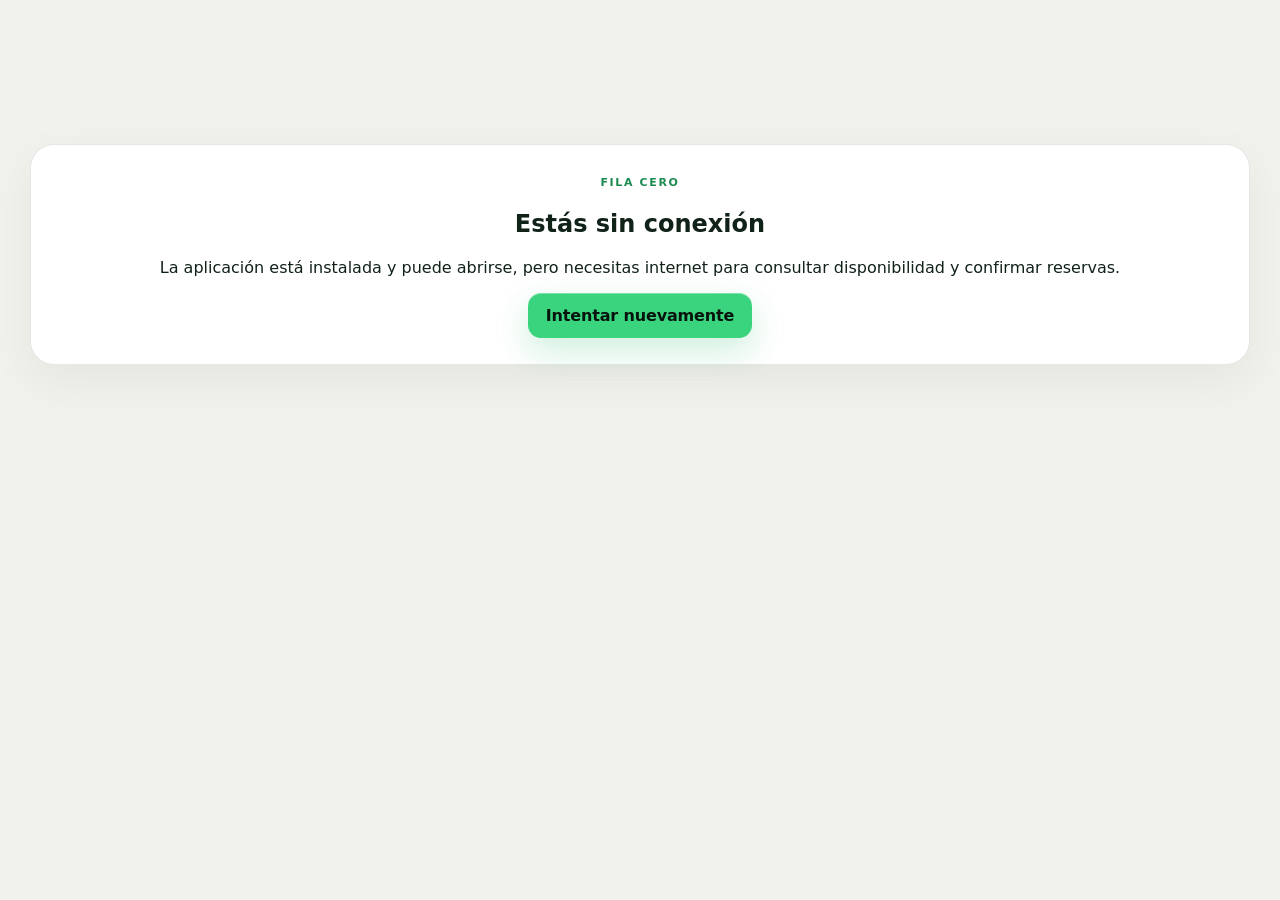
<file: offline.html>
<!doctype html><html lang="es"><head><meta charset="utf-8"><meta name="viewport" content="width=device-width,initial-scale=1"><meta name="theme-color" content="#071710"><title>Sin conexión — Fila Cero</title><link rel="stylesheet" href="styles.css"><link rel="manifest" href="manifest.webmanifest"></head><body class="pro-body"><main class="pro-main premium-pro-main"><section class="panel dashboard-section" style="margin-top:8vh;text-align:center"><span class="eyebrow">FILA CERO</span><h1>Estás sin conexión</h1><p>La aplicación está instalada y puede abrirse, pero necesitas internet para consultar disponibilidad y confirmar reservas.</p><button class="btn btn-accent" onclick="location.reload()">Intentar nuevamente</button></section></main></body></html>
</file>
<file: styles.css>
:root{
  --ink:#071710;--ink-2:#0d2419;--cream:#f4f1e9;--paper:#fbfaf6;--white:#fff;--text:#112219;--muted:#69746d;--line:#dde3de;--green:#39d47d;--green-2:#1eb866;--mint:#dff8e9;--gold:#c9a55a;--danger:#c84040;--shadow:0 24px 80px rgba(6,24,15,.10);--shadow-sm:0 12px 34px rgba(6,24,15,.07);--r:24px
}
*{box-sizing:border-box}html{scroll-behavior:smooth}body{margin:0;background:var(--paper);color:var(--text);font-family:Inter,ui-sans-serif,system-ui,-apple-system,BlinkMacSystemFont,"Segoe UI",sans-serif}a{color:inherit;text-decoration:none}button,input,select{font:inherit}button{cursor:pointer}em{font-style:normal;color:var(--green-2)}
.topbar{height:82px;padding:0 max(4vw,24px);display:flex;align-items:center;justify-content:space-between;position:sticky;top:0;z-index:40;background:rgba(251,250,246,.93);border-bottom:1px solid rgba(7,23,16,.08);backdrop-filter:blur(18px)}.topbar-dark{background:rgba(7,23,16,.95);border-color:rgba(255,255,255,.08);color:#fff}.topbar nav{display:flex;align-items:center;gap:24px}.topbar nav>a:not(.btn){font-size:14px;color:#55635b;font-weight:700}.topbar-dark nav>a:not(.btn){color:#bdc8c1}.brand{display:flex;align-items:center;gap:11px}.brand-mark{width:38px;height:38px;border-radius:13px;background:var(--ink);color:var(--green);display:grid;place-items:center;font-weight:950;font-size:21px;box-shadow:inset 0 0 0 1px rgba(255,255,255,.08)}.brand-light .brand-mark{background:var(--green);color:var(--ink)}.brand-copy{display:flex;flex-direction:column;line-height:1.05}.brand-copy strong{font-size:14px;letter-spacing:.13em}.brand-copy small{font-size:10px;color:#7b877f;margin-top:5px;letter-spacing:.03em}.brand-light .brand-copy small{color:#92a39a}
.btn{border:0;border-radius:13px;padding:13px 18px;font-weight:850;display:inline-flex;align-items:center;justify-content:center;gap:10px;transition:.2s ease}.btn:hover{transform:translateY(-1px)}.btn-small{padding:11px 15px}.btn-large{padding:16px 20px;font-size:15px}.btn-full{width:100%}.btn-dark{background:var(--ink);color:#fff}.btn-dark:hover{background:#102b1e}.btn-accent{background:var(--green);color:#06140d;box-shadow:0 12px 30px rgba(57,212,125,.25)}.btn-accent:hover{background:#49de8b}.btn-ghost{border:1px solid var(--line);background:#fff;color:var(--text)}
.hero{max-width:1380px;margin:auto;padding:92px 30px 84px}.premium-hero{display:grid;grid-template-columns:1.45fr .75fr;gap:62px;align-items:center}.hero-kicker{display:flex;align-items:center;gap:9px;font-size:11px;letter-spacing:.14em;font-weight:900;color:#3e5147}.live-dot,.live-strip b{width:8px;height:8px;border-radius:50%;background:var(--green-2);box-shadow:0 0 0 7px rgba(30,184,102,.12)}.hero h1,.premium-pro-hero h1{font-size:clamp(56px,7vw,96px);letter-spacing:-.065em;line-height:.93;margin:22px 0 26px;font-weight:820}.hero-copy>p,.premium-pro-hero>div>p{max-width:760px;color:var(--muted);font-size:19px;line-height:1.65}.premium-search{margin-top:34px;background:#fff;border:1px solid var(--line);box-shadow:var(--shadow);border-radius:20px;padding:10px;display:grid;grid-template-columns:1.15fr .85fr .95fr auto;gap:8px}.premium-search label{padding:7px 10px;border-right:1px solid #edf0ed}.premium-search label span,label{font-size:12px;font-weight:800;color:#536159}.premium-search select{border:0;background:transparent;width:100%;color:var(--text);font-weight:700;outline:none;padding-top:5px}.trust-row{display:flex;align-items:center;gap:22px;margin-top:27px;color:#7a857e}.trust-row>div{display:flex;flex-direction:column}.trust-row strong{color:var(--text);font-size:16px}.trust-row span{font-size:11px;margin-top:3px}.trust-row i{height:28px;width:1px;background:var(--line)}
.hero-showcase{min-height:430px;background:linear-gradient(150deg,#071710,#102c1e);border-radius:34px;color:#fff;padding:30px;position:relative;overflow:hidden;box-shadow:0 32px 90px rgba(6,24,15,.24)}.showcase-orbit{position:absolute;border:1px solid rgba(57,212,125,.13);border-radius:50%}.orbit-one{width:330px;height:330px;right:-145px;top:-110px}.orbit-two{width:210px;height:210px;right:-80px;top:-40px}.showcase-head{display:flex;justify-content:space-between;align-items:flex-start;position:relative;z-index:2}.showcase-head>div:first-child{display:flex;flex-direction:column;gap:10px}.mini-label{font-size:10px;letter-spacing:.16em;color:#9db0a5;font-weight:900}.live-pill{font-size:10px;letter-spacing:.1em;color:#b7f0cc;font-weight:900}.live-pill span{display:inline-block;width:7px;height:7px;background:var(--green);border-radius:50%;margin-right:5px}.showcase-symbol{width:54px;height:54px;border-radius:18px;border:1px solid rgba(255,255,255,.14);display:grid;place-items:center;color:var(--green);font-weight:900}.latest-slot{position:relative;z-index:2;margin-top:76px}.latest-slot .category-line{font-size:12px;color:#95a79e;text-transform:uppercase;letter-spacing:.1em}.latest-slot h3{font-size:34px;letter-spacing:-.04em;margin:9px 0 7px}.latest-slot .provider{color:#b9c6bf;margin:0}.latest-slot .slot-time-big{font-size:25px;font-weight:850;margin-top:30px}.latest-slot .showcase-bottom{display:flex;justify-content:space-between;align-items:end;border-top:1px solid rgba(255,255,255,.12);padding-top:20px;margin-top:20px}.latest-slot .price{font-size:29px;font-weight:900}.latest-slot .map-link{font-size:12px;color:#c7f6d8;border-bottom:1px solid rgba(199,246,216,.35);padding-bottom:2px}
.live-strip{background:#e7f7ed;border-top:1px solid #cfead8;border-bottom:1px solid #cfead8}.live-strip-inner{max-width:1380px;margin:auto;padding:15px 30px;display:flex;align-items:center;gap:20px}.live-strip-inner span{font-size:12px;font-weight:900;display:flex;align-items:center;gap:10px;white-space:nowrap}.live-strip-inner p{font-size:12px;color:#587063;margin:0}.live-strip-inner a{margin-left:auto;font-size:12px;font-weight:900;white-space:nowrap}
.section{max-width:1380px;margin:auto;padding:74px 30px}.premium-heading{display:flex;justify-content:space-between;align-items:end;gap:20px;margin-bottom:28px}.eyebrow{font-size:11px;letter-spacing:.15em;font-weight:900;color:#1c8b51}.eyebrow.light{color:#8ef0b6}.premium-heading h2,.panel h2{font-size:40px;letter-spacing:-.045em;margin:10px 0 6px}.premium-heading p,.panel-heading p{color:var(--muted);margin:0;line-height:1.55}.sort-box{display:flex;align-items:center;gap:10px}.sort-box label{font-size:11px;color:#7b867f}.sort-box select{padding:11px 13px;border:1px solid var(--line);background:#fff;border-radius:11px;font-weight:700}.chips{display:flex;gap:9px;overflow:auto;padding-bottom:7px;margin-bottom:24px}.chip{border:1px solid var(--line);background:#fff;border-radius:999px;padding:9px 14px;font-size:12px;font-weight:850;color:#66736b}.chip.active{background:var(--ink);color:#fff;border-color:var(--ink)}
.slots-grid{display:grid;grid-template-columns:repeat(3,1fr);gap:18px}.slot-card{background:#fff;border:1px solid var(--line);border-radius:24px;padding:21px;box-shadow:var(--shadow-sm);display:flex;flex-direction:column;gap:14px;transition:.2s}.slot-card:hover{transform:translateY(-3px);box-shadow:0 20px 50px rgba(6,24,15,.10)}.slot-top{display:flex;justify-content:space-between;align-items:flex-start}.service-icon{width:45px;height:45px;border-radius:14px;background:#eff5f1;display:grid;place-items:center;font-size:22px}.badge-live{background:var(--mint);color:#127442;border-radius:999px;padding:6px 9px;font-size:9px;font-weight:950;letter-spacing:.08em}.slot-card h3{font-size:20px;margin:0;letter-spacing:-.02em}.provider{color:#718078;margin:0}.meta-list{display:grid;gap:8px;color:#536159;font-size:13px}.meta-row{display:flex;gap:8px;align-items:flex-start}.location-actions{display:flex;gap:8px}.map-btn{border:1px solid var(--line);background:#f8faf8;border-radius:10px;padding:8px 10px;font-size:11px;font-weight:850;color:#34463b}.map-btn:hover{background:#eef6f1}.slot-bottom{display:flex;justify-content:space-between;align-items:end;border-top:1px solid #edf0ed;padding-top:15px;margin-top:auto}.price-old{text-decoration:line-through;color:#98a29c;font-size:11px}.price-new{font-size:24px;font-weight:900}.savings{font-size:10px;color:#13824a;font-weight:900}.empty{padding:60px;text-align:center;background:#fff;border:1px dashed #cfd7d2;border-radius:20px}.empty-icon{font-size:34px}.hidden{display:none!important}
.experience-section{background:var(--ink);color:#fff;padding:82px max(4vw,30px);display:grid;grid-template-columns:.8fr 1.2fr;gap:50px;align-items:end}.experience-copy{max-width:530px}.experience-copy h2{font-size:46px;letter-spacing:-.05em;line-height:1.02;margin:13px 0 18px}.experience-copy p{color:#aebdb4;line-height:1.7}.premium-steps{display:grid;grid-template-columns:repeat(3,1fr);gap:12px}.premium-steps article{padding:24px;border:1px solid rgba(255,255,255,.1);border-radius:20px;background:rgba(255,255,255,.04)}.premium-steps article>span{font-size:11px;color:var(--green);font-weight:900}.premium-steps h3{font-size:20px;margin:28px 0 8px}.premium-steps p{font-size:13px;color:#9fb1a6;line-height:1.55}.reservations{padding-bottom:100px}.reservation-list{display:grid;gap:12px}.reservation-item{background:#fff;border:1px solid var(--line);border-radius:17px;padding:17px;display:grid;grid-template-columns:1fr auto;gap:18px;align-items:center}.reservation-item h3{margin:0 0 6px}.reservation-item p{margin:0;color:var(--muted);font-size:13px}.reservation-status{background:var(--mint);color:#127442;padding:7px 10px;border-radius:999px;font-size:9px;font-weight:950;letter-spacing:.08em}
.modal{position:fixed;inset:0;background:rgba(3,14,8,.72);z-index:80;display:grid;place-items:center;padding:18px;backdrop-filter:blur(8px)}.modal-card{width:min(970px,100%);max-height:92vh;overflow:auto;background:#fff;border-radius:28px;padding:28px;position:relative;box-shadow:0 40px 120px rgba(0,0,0,.28)}.modal-close{position:absolute;right:18px;top:14px;border:0;background:transparent;font-size:32px;color:#445249}.premium-modal>h2,.map-modal-card>h2{font-size:34px;letter-spacing:-.04em;margin:8px 0 20px}.booking-layout{display:grid;grid-template-columns:1fr .9fr;gap:22px}.booking-summary{background:#f3f7f4;border:1px solid #e0e9e3;border-radius:17px;padding:16px;margin-bottom:17px}.booking-summary strong{font-size:18px;display:block;margin-bottom:5px}.booking-summary .summary-address{margin-top:8px;color:#617068;font-size:12px}.booking-form{display:grid;gap:12px}label{display:flex;flex-direction:column;gap:7px}.booking-form input,.publish-form input,.publish-form select{width:100%;border:1px solid #d7dfda;background:#fff;border-radius:12px;padding:12px 13px;color:var(--text);outline:none}.booking-form input:focus,.publish-form input:focus,.publish-form select:focus{border-color:#62c88d;box-shadow:0 0 0 3px rgba(57,212,125,.12)}.check{flex-direction:row;align-items:flex-start;font-weight:600;line-height:1.4}.check input{width:auto;margin-top:3px}.map-shell{height:100%;min-height:340px;border-radius:18px;overflow:hidden;background:#eef2ef;border:1px solid #dae3dd;position:relative}.map-shell iframe{width:100%;height:100%;border:0;display:block}.map-shell-large{height:500px}.map-fallback{height:100%;min-height:inherit;display:flex;flex-direction:column;align-items:center;justify-content:center;text-align:center;padding:30px;background:linear-gradient(145deg,#edf3ef,#f8faf8)}.map-fallback .map-pin{width:58px;height:58px;border-radius:20px;background:var(--ink);color:var(--green);display:grid;place-items:center;font-size:27px;margin-bottom:16px}.map-fallback h3{margin:0 0 8px;font-size:20px}.map-fallback p{max-width:330px;color:#69776f;font-size:13px;line-height:1.55}.map-modal-meta{margin:-8px 0 16px;color:#67756d}.toast{position:fixed;right:22px;bottom:22px;background:var(--ink);color:#fff;border-radius:14px;padding:14px 18px;box-shadow:var(--shadow);z-index:100;font-weight:800;font-size:13px}footer{background:#fff;border-top:1px solid var(--line);padding:38px max(4vw,24px);display:flex;align-items:center;gap:28px;color:#6d7972}footer p{margin-left:auto;font-size:12px}footer>small{font-size:11px}
.pro-body{background:#f2f2ed}.pro-badge{padding:7px 10px;border:1px solid rgba(255,255,255,.15);border-radius:999px;color:var(--green);font-size:9px;font-weight:950;letter-spacing:.16em}.premium-pro-main{max-width:1380px;margin:auto;padding:72px 30px 100px}.premium-pro-hero{background:var(--ink);color:#fff;border-radius:34px;padding:46px;display:grid;grid-template-columns:1.4fr .6fr;gap:40px;align-items:end;position:relative;overflow:hidden}.premium-pro-hero:after{content:"";position:absolute;width:430px;height:430px;border:1px solid rgba(57,212,125,.1);border-radius:50%;right:-210px;top:-210px}.premium-pro-hero h1{font-size:clamp(48px,6vw,78px);margin-bottom:18px}.premium-pro-hero>div>p{color:#a9bbb0;font-size:16px}.stats-cluster{display:grid;grid-template-columns:1fr 1fr;gap:12px;position:relative;z-index:2}.stat-card{background:#fff;border:1px solid rgba(255,255,255,.12);border-radius:20px;padding:21px;color:var(--text)}.dark-stat{background:rgba(255,255,255,.07);color:#fff}.stat-card span{font-size:9px;letter-spacing:.13em;font-weight:950;color:#829189}.dark-stat span{color:#a2b3a9}.stat-card strong{font-size:42px;display:block;margin:8px 0 3px}.stat-card small{color:#7d8a82}.dark-stat small{color:#a2b3a9}.premium-pro-layout{display:grid;grid-template-columns:1.25fr .75fr;gap:22px;margin-top:22px}.panel{background:#fff;border:1px solid var(--line);border-radius:24px;padding:26px;box-shadow:var(--shadow-sm)}.panel-heading{margin-bottom:22px}.split-heading{display:flex;justify-content:space-between;gap:20px}.secure-chip{height:max-content;border:1px solid #cae9d5;background:#edf9f1;color:#137845;border-radius:999px;padding:8px 10px;font-size:9px;font-weight:950;letter-spacing:.12em}.publish-form{display:grid;gap:16px}.form-row{display:grid;grid-template-columns:1fr 1fr;gap:13px}.triple-row{grid-template-columns:repeat(3,1fr)}.date-control{display:block;width:100%;border:1px solid #d7dfda;background:#fff;border-radius:12px;padding:12px 13px}.date-control input{border:0!important;padding:0!important;box-shadow:none!important;background:transparent}.field-help{margin:-8px 0 0;color:#819087;font-size:11px}.privacy-note{background:#f3f8f5;border:1px solid #dfe9e3;border-radius:13px;padding:13px;color:#52665a;font-size:12px;line-height:1.55}.pro-sidebar{display:grid;gap:22px;align-content:start}.live-market-preview{margin-bottom:17px}.preview-empty{padding:30px 10px;text-align:center;color:#7f8c84;font-size:13px}.preview-card{border:1px solid var(--line);border-radius:18px;padding:16px;background:#fbfcfb}.preview-card .preview-top{display:flex;justify-content:space-between;gap:12px}.preview-card h3{font-size:18px;margin:12px 0 4px}.preview-card p{margin:0;color:#6c7a72;font-size:12px}.preview-card .preview-time{font-weight:850;margin-top:15px;color:var(--text)}.preview-card .preview-bottom{display:flex;justify-content:space-between;align-items:end;margin-top:14px;border-top:1px solid #e9eeeb;padding-top:13px}.preview-card .preview-price{font-weight:900;font-size:22px}.compact-panel h2,.live-preview-panel h2{font-size:26px}.pro-slots{display:grid;gap:10px}.pro-slot{border:1px solid var(--line);border-radius:14px;padding:14px}.pro-slot strong{display:block;margin-bottom:5px}.pro-slot small{color:#748078;line-height:1.45}.pro-slot-actions{display:flex;justify-content:space-between;align-items:center;margin-top:10px}.delete-btn{border:0;background:#fff0f0;color:#ae3030;border-radius:9px;padding:7px 9px;font-size:10px;font-weight:900}
@media(max-width:1020px){.premium-hero{grid-template-columns:1fr}.hero-showcase{max-width:600px}.premium-search{grid-template-columns:1fr 1fr}.premium-search .btn{grid-column:1/-1}.slots-grid{grid-template-columns:1fr 1fr}.experience-section{grid-template-columns:1fr}.premium-pro-layout{grid-template-columns:1fr}.premium-pro-hero{grid-template-columns:1fr}.stats-cluster{max-width:520px}}
@media(max-width:720px){.topbar{height:70px}.topbar nav>a:not(.btn){display:none}.topbar .btn{font-size:11px;padding:10px 12px}.hero{padding:50px 18px 55px}.hero h1{font-size:52px}.hero-copy>p{font-size:16px}.premium-search{grid-template-columns:1fr}.premium-search label{border-right:0;border-bottom:1px solid #edf0ed}.premium-search .btn{grid-column:auto}.trust-row{gap:13px;flex-wrap:wrap}.hero-showcase{min-height:390px}.latest-slot{margin-top:55px}.live-strip-inner{padding:14px 18px;align-items:flex-start;flex-direction:column;gap:8px}.live-strip-inner a{margin-left:0}.section{padding:54px 18px}.premium-heading{align-items:flex-start;flex-direction:column}.premium-heading h2{font-size:34px}.slots-grid{grid-template-columns:1fr}.experience-section{padding:58px 18px}.experience-copy h2{font-size:38px}.premium-steps{grid-template-columns:1fr}.booking-layout{grid-template-columns:1fr}.map-shell{min-height:300px}.map-shell-large{height:390px}.modal-card{padding:23px 17px}.premium-pro-main{padding:28px 14px 70px}.premium-pro-hero{padding:28px;border-radius:25px}.premium-pro-hero h1{font-size:47px}.stats-cluster{grid-template-columns:1fr 1fr}.form-row,.triple-row{grid-template-columns:1fr}.split-heading{display:block}.secure-chip{display:inline-block;margin-top:12px}footer{align-items:flex-start;flex-direction:column}footer p{margin-left:0}.reservation-item{grid-template-columns:1fr}}
/* v0.5 — cuentas, dashboard y perfiles públicos */
.provider-link{color:inherit;text-decoration:none;font-weight:750}.provider-link:hover{text-decoration:underline}.nav-ghost-btn{border:0;background:transparent;color:#d7e4dc;font:inherit;font-size:12px;cursor:pointer}.dashboard-nav{display:flex;gap:8px;flex-wrap:wrap;margin:18px 0 22px}.dashboard-nav a{background:#fff;border:1px solid var(--line);padding:10px 14px;border-radius:999px;font-size:12px;font-weight:850;color:#425149}.dashboard-summary{display:grid;grid-template-columns:1.15fr .85fr;gap:22px;margin-bottom:22px}.dashboard-section{margin-top:22px}.three-stats{grid-template-columns:repeat(3,1fr)}.three-stats .stat-card strong{font-size:34px}.publish-form textarea{width:100%;border:1px solid #d7dfda;background:#fff;border-radius:12px;padding:12px 13px;color:var(--text);font:inherit;resize:vertical;outline:none}.publish-form textarea:focus{border-color:#62c88d;box-shadow:0 0 0 3px rgba(57,212,125,.12)}.portfolio-editor{border-top:1px solid #e8ede9;padding-top:16px}.portfolio-editor>div:first-child{margin-bottom:12px}.portfolio-editor p{margin:5px 0 0;color:#7a8880;font-size:12px}.business-reservations{display:grid;gap:10px}.booking-row{display:grid;grid-template-columns:1.25fr 1fr auto;align-items:center;gap:20px;border:1px solid var(--line);border-radius:16px;padding:14px}.booking-row small,.booking-client small{display:block;color:#7a8780;margin-top:4px}.booking-client{display:flex;align-items:center;gap:11px}.client-avatar{width:40px;height:40px;border-radius:14px;display:grid;place-items:center;background:var(--ink);color:var(--green);font-weight:900}.dashboard-empty{border:1px dashed #d6ded9;background:#fafcfb;border-radius:16px;padding:24px;display:grid;gap:6px;color:#65746c}.dashboard-empty strong{color:var(--text)}.muted-small{color:#78867e;font-size:12px}
.auth-body{background:#071710;min-height:100vh}.auth-main{max-width:1240px;margin:auto;padding:70px 28px 90px;display:grid;grid-template-columns:1.05fr .95fr;gap:70px;align-items:center}.auth-visual{color:#fff}.auth-visual h1{font-size:clamp(48px,6vw,82px);letter-spacing:-.06em;line-height:.95;margin:17px 0 22px}.auth-visual h1 em{color:var(--green);font-style:normal}.auth-visual>p{color:#a8b8ae;font-size:17px;line-height:1.7;max-width:650px}.auth-feature-grid{display:grid;grid-template-columns:repeat(3,1fr);gap:10px;margin-top:36px}.auth-feature-grid article{border:1px solid rgba(255,255,255,.11);background:rgba(255,255,255,.04);border-radius:18px;padding:18px}.auth-feature-grid b{color:var(--green);font-size:10px}.auth-feature-grid strong{display:block;margin:18px 0 7px}.auth-feature-grid span{color:#93a59a;font-size:12px;line-height:1.45}.auth-card{background:#fff;border-radius:28px;padding:30px;box-shadow:0 50px 120px rgba(0,0,0,.26)}.auth-tabs{display:grid;grid-template-columns:1fr 1fr;background:#f0f3f1;padding:4px;border-radius:14px;margin-bottom:18px}.auth-tab{border:0;background:transparent;border-radius:10px;padding:11px;font-weight:850;color:#718078;cursor:pointer}.auth-tab.active{background:#fff;color:var(--text);box-shadow:0 3px 12px rgba(12,34,21,.08)}.google-btn{width:100%;border:1px solid #d9e0db;background:#fff;border-radius:13px;padding:12px 14px;font-weight:850;cursor:pointer}.google-g{display:inline-grid;place-items:center;width:24px;height:24px;border:1px solid #e0e4e1;border-radius:50%;margin-right:7px}.auth-divider{display:flex;align-items:center;gap:12px;color:#95a198;font-size:11px;margin:18px 0}.auth-divider:before,.auth-divider:after{content:"";height:1px;background:#e5eae7;flex:1}.auth-form{display:grid;gap:14px}.auth-form input{width:100%;border:1px solid #d7dfda;border-radius:12px;padding:12px 13px}.auth-note{font-size:10px;line-height:1.5;color:#849188;margin:17px 0 0}.auth-message{margin-top:14px;background:#fff5df;border:1px solid #f2d79c;color:#775918;padding:11px 12px;border-radius:11px;font-size:12px}
.business-public-body{background:#f4f5f1}.business-public-main{max-width:1380px;margin:auto;padding:30px 28px 90px}.business-cover{min-height:330px;border-radius:34px;background:var(--ink);color:#fff;padding:42px;display:flex;align-items:flex-end;gap:22px;position:relative;overflow:hidden}.business-cover:after{content:"";position:absolute;width:560px;height:560px;border:1px solid rgba(57,212,125,.12);border-radius:50%;right:-200px;top:-280px}.business-avatar{width:92px;height:92px;border-radius:28px;background:var(--green);color:var(--ink);display:grid;place-items:center;font-size:30px;font-weight:950;position:relative;z-index:2}.business-cover-copy{position:relative;z-index:2}.business-cover h1{font-size:clamp(42px,5vw,70px);margin:8px 0 6px;letter-spacing:-.05em}.business-cover p{color:#a9bbb0;margin:0}.business-public-grid{display:grid;grid-template-columns:1.35fr .65fr;gap:22px;margin-top:22px}.business-primary{display:grid;gap:22px}.public-section{background:#fff;border:1px solid var(--line);border-radius:24px;padding:28px}.public-section h2{font-size:30px;margin:8px 0 14px}.business-description{font-size:16px;line-height:1.75;color:#5f6f66}.contact-actions{display:flex;gap:10px;flex-wrap:wrap;margin-top:20px}.btn-whatsapp{background:#eaf9ef;color:#0f6b3d;border:1px solid #cfe9d8}.btn-outline{background:#fff;color:var(--text);border:1px solid var(--line)}.portfolio-grid{display:grid;grid-template-columns:repeat(3,1fr);gap:10px}.portfolio-item{margin:0;aspect-ratio:1/1;border-radius:18px;overflow:hidden;background:#edf1ee;position:relative}.portfolio-item img{width:100%;height:100%;object-fit:cover;display:block}.portfolio-item figcaption{position:absolute;left:9px;bottom:9px;background:rgba(5,20,12,.75);color:#fff;border-radius:999px;padding:5px 8px;font-size:9px}.portfolio-item.image-error img{display:none}.portfolio-item.image-error:after{content:"Imagen no disponible";display:grid;place-items:center;height:100%;color:#78857e;font-size:12px}.portfolio-placeholder{grid-column:1/-1;border:1px dashed #d4ddd7;border-radius:18px;padding:44px;text-align:center;color:#829088}.portfolio-placeholder span{font-size:32px}.profile-slots{display:grid;gap:10px}.profile-slot{border:1px solid var(--line);border-radius:16px;padding:15px;display:flex;align-items:center;justify-content:space-between;gap:18px}.profile-slot h3{margin:6px 0}.profile-slot p{margin:0;color:#6f7d75;font-size:12px}.viz-category{font-size:9px;font-weight:900;letter-spacing:.1em;color:#16804a}.profile-slot-price{text-align:right;display:grid;gap:8px;justify-items:end}.profile-slot-price>strong{font-size:20px}.business-aside{display:grid;gap:22px;align-content:start}.profile-map{height:360px}.trust-panel p{color:#6f7d75;line-height:1.55;font-size:12px}
@media(max-width:900px){.auth-main,.business-public-grid,.dashboard-summary{grid-template-columns:1fr}.auth-feature-grid{grid-template-columns:1fr}.three-stats{grid-template-columns:repeat(3,1fr)}.booking-row{grid-template-columns:1fr}.business-aside{grid-row:auto}.portfolio-grid{grid-template-columns:1fr 1fr}}
@media(max-width:620px){.auth-main{padding:35px 16px 60px}.auth-card{padding:20px;border-radius:22px}.three-stats{grid-template-columns:1fr}.business-public-main{padding:16px 14px 60px}.business-cover{padding:24px;min-height:280px;align-items:flex-end}.business-avatar{width:72px;height:72px;border-radius:22px}.portfolio-grid{grid-template-columns:1fr}.profile-slot{align-items:flex-start;flex-direction:column}.profile-slot-price{text-align:left;justify-items:start}.dashboard-nav{overflow:auto;flex-wrap:nowrap}}

/* v0.8 — mapas visibles, directorio de perfiles y reserva enriquecida */
.map-loading{height:100%;min-height:inherit;display:grid;place-items:center;align-content:center;gap:12px;color:#607068;background:linear-gradient(145deg,#edf3ef,#f8faf8)}
.map-loading span{width:28px;height:28px;border:3px solid #d8e4dc;border-top-color:var(--green-2);border-radius:50%;animation:fcspin .8s linear infinite}
@keyframes fcspin{to{transform:rotate(360deg)}}
.map-provider-note{position:absolute;left:10px;right:10px;bottom:10px;background:rgba(7,23,16,.88);color:#d9e8df;border-radius:10px;padding:7px 10px;font-size:10px;z-index:3;backdrop-filter:blur(8px)}
.map-provider-note a{color:#aaf0c4;font-weight:850}

.booking-business-info{border:1px solid var(--line);border-radius:17px;padding:16px;margin:0 0 17px;background:#fff}
.booking-business-head{display:flex;align-items:center;gap:12px}.booking-business-avatar{width:46px;height:46px;flex:0 0 auto;border-radius:15px;background:var(--ink);color:var(--green);display:grid;place-items:center;font-size:13px;font-weight:950}.booking-business-head>div:last-child{display:grid;gap:2px}.booking-business-head span{font-size:9px;letter-spacing:.12em;color:#17804a;font-weight:950}.booking-business-head a{font-size:17px;font-weight:900}.booking-business-head small{color:#738078;font-size:11px}.booking-business-info>p{font-size:12px;line-height:1.55;color:#647269;margin:13px 0 0}.booking-business-links{display:flex;flex-wrap:wrap;gap:8px;margin-top:12px}.booking-business-links a{border:1px solid var(--line);background:#f8faf8;padding:7px 9px;border-radius:9px;font-size:10px;font-weight:900}.booking-mini-portfolio{display:grid;grid-template-columns:repeat(3,1fr);gap:6px;margin-top:12px}.booking-mini-portfolio img{width:100%;aspect-ratio:1.7/1;object-fit:cover;border-radius:10px;background:#eef2ef}.booking-category{display:block;color:#15814a;font-size:9px;letter-spacing:.12em;font-weight:950;text-transform:uppercase;margin-bottom:6px}.booking-date-line{font-size:13px;color:#44554b;margin:7px 0}.booking-price-row{display:flex;align-items:end;justify-content:space-between;gap:10px;margin-top:12px}.booking-price-row>div{display:flex;align-items:baseline;gap:9px}.booking-price-row>div>span{text-decoration:line-through;color:#9aa59e;font-size:11px}.booking-price-row>div>strong{font-size:23px!important;margin:0}.booking-price-row>b{font-size:10px;background:var(--mint);color:#117344;border-radius:999px;padding:6px 8px}

.businesses-grid{display:grid;grid-template-columns:repeat(3,1fr);gap:18px}.business-directory-card{background:#fff;border:1px solid var(--line);border-radius:24px;overflow:hidden;box-shadow:var(--shadow-sm);display:flex;flex-direction:column}.business-directory-cover{height:180px;background:linear-gradient(145deg,#0b2318,#123625);position:relative;display:grid;place-items:center;color:var(--green);font-weight:950;font-size:32px;overflow:hidden}.business-directory-cover img{width:100%;height:100%;object-fit:cover}.business-directory-cover:after{content:"";position:absolute;inset:0;background:linear-gradient(180deg,transparent 50%,rgba(3,15,9,.42))}.business-directory-category{position:absolute;left:14px;bottom:13px;z-index:2;background:rgba(255,255,255,.93);color:var(--ink);padding:6px 9px;border-radius:999px;font-size:9px;letter-spacing:.08em}.business-directory-body{padding:18px;display:flex;flex-direction:column;gap:12px;flex:1}.business-directory-body h3{margin:0;font-size:20px}.business-directory-location{margin:4px 0 0;color:#6f7d75;font-size:12px}.business-directory-description{margin:0;color:#617067;font-size:12px;line-height:1.55;min-height:56px}.business-directory-meta{display:flex;align-items:center;justify-content:space-between;gap:10px;border-top:1px solid #edf0ed;padding-top:11px;font-size:10px;color:#69776f}.business-directory-meta strong{color:var(--text)}.business-directory-meta a{color:#12814a;font-weight:900}

.dashboard-profile-card{display:grid;grid-template-columns:1fr .9fr;gap:18px;border:1px solid var(--line);background:#f8faf8;border-radius:20px;padding:16px;margin-bottom:20px}.dashboard-profile-identity{display:flex;gap:14px;align-items:flex-start;padding:7px}.compact-avatar{width:66px;height:66px;border-radius:20px;font-size:18px;flex:0 0 auto}.dashboard-profile-identity h3{font-size:23px;margin:5px 0 5px}.dashboard-profile-identity p{margin:0;color:#69776f;font-size:12px;line-height:1.5}.dashboard-profile-map{min-height:230px;height:230px}

.booking-row-rich{grid-template-columns:1.05fr 1.15fr auto;padding:18px}.booking-client-actions{display:flex;gap:7px;margin-top:8px}.booking-client-actions a{font-size:9px;font-weight:900;padding:5px 7px;border-radius:8px;border:1px solid var(--line);background:#f8faf8}.booking-service-detail{display:grid;gap:4px}.booking-service-detail>strong{font-size:15px}.booking-row-side{display:grid;justify-items:end;gap:9px}.booking-row-side>strong{font-size:19px}

@media(max-width:1020px){.businesses-grid{grid-template-columns:1fr 1fr}.dashboard-profile-card{grid-template-columns:1fr}}
@media(max-width:720px){.businesses-grid{grid-template-columns:1fr}.business-directory-cover{height:160px}.booking-mini-portfolio{grid-template-columns:1fr 1fr}.booking-mini-portfolio img:nth-child(3){display:none}.dashboard-profile-identity{flex-direction:column}.booking-row-rich{grid-template-columns:1fr}.booking-row-side{justify-items:start}.map-provider-note{font-size:9px}}

/* --------------------------------------------------------------------------
   FILA CERO v0.9 — Galería detallada + gestión de agenda
   -------------------------------------------------------------------------- */
.gallery-help{margin:-4px 0 16px;color:#748078;font-size:12px}
.portfolio-carousel{display:flex;gap:14px;overflow-x:auto;scroll-snap-type:x mandatory;padding:2px 2px 12px;overscroll-behavior-inline:contain;scrollbar-width:thin}
.portfolio-carousel::-webkit-scrollbar{height:8px}.portfolio-carousel::-webkit-scrollbar-thumb{background:#cad5ce;border-radius:999px}
.portfolio-slide{scroll-snap-align:start;flex:0 0 min(74%,560px);aspect-ratio:4/3;border:0;border-radius:20px;overflow:hidden;background:#edf1ee;padding:0;position:relative;cursor:zoom-in}
.portfolio-slide img{width:100%;height:100%;display:block;object-fit:cover;transition:transform .25s ease}.portfolio-slide:hover img{transform:scale(1.025)}
.portfolio-slide span{position:absolute;right:12px;bottom:12px;background:rgba(5,20,12,.78);color:#fff;border-radius:999px;padding:6px 9px;font-size:10px;font-weight:850}
.booking-mini-photo{border:0;padding:0;background:transparent;border-radius:10px;overflow:hidden;cursor:zoom-in}.booking-mini-photo img{display:block}
.portfolio-lightbox{position:fixed;inset:0;z-index:9999;background:rgba(2,11,7,.94);display:grid;grid-template-columns:70px 1fr 70px;align-items:center;padding:28px;color:#fff;backdrop-filter:blur(8px)}
.portfolio-lightbox.hidden{display:none}.lightbox-open{overflow:hidden}
.portfolio-lightbox-stage{min-width:0;display:grid;justify-items:center;gap:14px}.portfolio-lightbox-stage img{max-width:min(1200px,100%);max-height:82vh;object-fit:contain;border-radius:18px;box-shadow:0 24px 80px rgba(0,0,0,.35)}
.portfolio-lightbox-caption{font-size:12px;color:#c7d4cc}
.portfolio-lightbox-close,.portfolio-lightbox-nav{border:1px solid rgba(255,255,255,.2);background:rgba(255,255,255,.08);color:#fff;cursor:pointer;display:grid;place-items:center}
.portfolio-lightbox-close{position:absolute;right:24px;top:24px;width:46px;height:46px;border-radius:50%;font-size:28px}
.portfolio-lightbox-nav{width:52px;height:72px;border-radius:18px;font-size:38px;justify-self:center}.portfolio-lightbox-nav:disabled{opacity:.25;cursor:default}
.portfolio-manager-preview{display:flex;gap:10px;overflow-x:auto;padding:10px 0 4px;scroll-snap-type:x proximity}
.portfolio-manager-empty{border:1px dashed #d6ded9;border-radius:14px;padding:16px;color:#78867e;font-size:12px;width:100%}
.portfolio-manager-item{flex:0 0 130px;scroll-snap-align:start;position:relative}.portfolio-manager-open{display:block;width:100%;aspect-ratio:1/1;border:0;padding:0;border-radius:14px;overflow:hidden;background:#eef2ef;cursor:zoom-in}.portfolio-manager-open img{width:100%;height:100%;object-fit:cover;display:block}
.portfolio-manager-remove{width:100%;margin-top:6px;border:0;border-radius:9px;background:#fff0f0;color:#a72f2f;padding:7px;font-size:10px;font-weight:900;cursor:pointer}
.management-actions{display:flex;gap:7px;flex-wrap:wrap;justify-content:flex-end}.action-btn{border:1px solid #d6dfd9;background:#f7faf8;color:#26372d;border-radius:9px;padding:7px 9px;font-size:10px;font-weight:900;cursor:pointer}.action-btn:hover{background:#eef5f0}.action-btn.danger{border-color:#f0d1d1;background:#fff1f1;color:#a52f2f}.action-btn:disabled{opacity:.55;cursor:wait}
.booking-row-side .management-actions{margin-top:8px}.pro-slot-actions{gap:12px}.pro-slot-actions>.management-actions{margin-left:auto}
@media(max-width:720px){.portfolio-slide{flex-basis:88%}.portfolio-lightbox{grid-template-columns:42px 1fr 42px;padding:16px 8px}.portfolio-lightbox-nav{width:38px;height:58px;font-size:30px}.portfolio-lightbox-close{right:12px;top:12px;width:40px;height:40px}.portfolio-lightbox-stage img{max-height:76vh}.management-actions{justify-content:flex-start}.pro-slot-actions{align-items:flex-start;flex-direction:column}.pro-slot-actions>.management-actions{margin-left:0}}

/* v0.9.1 — aviso de confirmación de cuenta */
.auth-message-error{background:#fff5df;border-color:#f2d79c;color:#775918}
.auth-message-success{background:#ebfff3;border-color:#a9e9c2;color:#0d5630}
.auth-confirmation{display:grid;grid-template-columns:auto 1fr;gap:12px;align-items:start;padding:15px 16px}
.auth-confirmation-icon{width:32px;height:32px;border-radius:50%;display:grid;place-items:center;background:#29cf75;color:#052c18;font-weight:950;font-size:16px}
.auth-confirmation strong{display:block;font-size:14px;margin:1px 0 5px;color:#073d22}
.auth-confirmation p{margin:0 0 6px;line-height:1.5;color:#245d41}
.auth-confirmation small{display:block;color:#5c806b;line-height:1.45}
.auth-confirmation-gmail{display:inline-flex;margin-top:11px;padding:8px 12px;border-radius:9px;background:#fff;border:1px solid #a9e9c2;color:#0d5630;font-weight:850;text-decoration:none}
.auth-confirmation-gmail:hover{background:#f7fff9}


/* v0.9.2 — visibilidad del perfil */
.profile-visibility-control{display:flex;align-items:center;justify-content:space-between;gap:24px;padding:20px 22px;margin:0 0 24px;border:1px solid var(--line,#d9e0dc);border-radius:20px;background:#f7faf8}
.profile-visibility-control h3{margin:4px 0 6px;font-size:1.05rem}.profile-visibility-control p{margin:0;max-width:760px;color:#65706a}
.profile-switch{display:flex;align-items:center;gap:12px;cursor:pointer;white-space:nowrap}.profile-switch input{position:absolute;opacity:0;pointer-events:none}
.profile-switch-track{position:relative;width:54px;height:30px;border-radius:999px;background:#bbc5bf;transition:.2s ease;box-shadow:inset 0 0 0 1px rgba(0,0,0,.06)}
.profile-switch-track span{position:absolute;top:4px;left:4px;width:22px;height:22px;border-radius:50%;background:white;transition:.2s ease;box-shadow:0 2px 8px rgba(0,0,0,.18)}
.profile-switch input:checked + .profile-switch-track{background:#35d27f}.profile-switch input:checked + .profile-switch-track span{transform:translateX(24px)}
.profile-switch input:focus-visible + .profile-switch-track{outline:3px solid rgba(53,210,127,.28);outline-offset:3px}
.profile-private-chip{display:inline-flex;align-items:center;width:max-content;padding:5px 9px;border-radius:999px;background:#eef1ef;color:#68716c;font-size:.75rem;font-weight:700}
.disabled-link{pointer-events:none;opacity:.55}
@media (max-width:720px){.profile-visibility-control{align-items:flex-start;flex-direction:column}.profile-switch{width:100%;justify-content:space-between}}

/* v0.10 — eliminación de empresa + panel de administración */
.btn-danger{background:#9f2f2f;color:#fff;border:1px solid #9f2f2f}.btn-danger:hover{background:#862626}
.danger-zone{border-color:#efd0d0;background:linear-gradient(180deg,#fff,#fff9f9)}.danger-eyebrow{color:#b33a3a!important}.danger-zone-row{display:flex;align-items:center;justify-content:space-between;gap:24px;padding:18px 20px;border:1px solid #efdada;border-radius:18px;background:#fff}.danger-zone-row>div{display:grid;gap:5px}.danger-zone-row strong{font-size:15px}.danger-zone-row span{font-size:12px;line-height:1.55;color:#6f7471;max-width:760px}
.admin-main{max-width:1500px}.admin-hero{margin-bottom:24px}.admin-badge{background:#f0c969!important;color:#182017!important}.admin-search{min-width:min(360px,100%);font-size:11px;font-weight:900;color:#506057}.admin-search input{display:block;width:100%;margin-top:7px;border:1px solid var(--line);border-radius:12px;padding:11px 12px;background:#fff}
.admin-business-list{display:grid;grid-template-columns:repeat(2,minmax(0,1fr));gap:16px}.admin-business-card{border:1px solid var(--line);background:#fff;border-radius:20px;padding:17px;display:grid;gap:14px;box-shadow:var(--shadow-sm)}.admin-business-head{display:flex;align-items:flex-start;gap:13px}.admin-business-head h3{margin:5px 0 3px;font-size:21px}.admin-business-head p{margin:0;color:#728078;font-size:11px}.admin-status-line{display:flex;align-items:center;gap:8px;font-size:9px;color:#6d7a72;font-weight:850;text-transform:uppercase;letter-spacing:.05em}.admin-business-body{display:grid;gap:9px}.admin-business-body>p{margin:0;color:#5d6b63;line-height:1.5;font-size:12px}.admin-business-body>small{color:#7a867f}.admin-meta-grid{display:grid;grid-template-columns:repeat(4,1fr);gap:8px}.admin-meta-grid span{border:1px solid #e7ece8;background:#f8faf8;border-radius:11px;padding:9px;font-size:11px;color:#536158}.admin-meta-grid b{display:block;margin-bottom:3px;color:#17281e;font-size:9px;text-transform:uppercase;letter-spacing:.05em}.admin-portfolio{display:grid;grid-template-columns:repeat(4,1fr);gap:7px}.admin-portfolio .booking-mini-photo{aspect-ratio:1/1}.admin-portfolio img{width:100%;height:100%;object-fit:cover}.admin-business-actions{display:flex;align-items:center;gap:8px;flex-wrap:wrap;border-top:1px solid #edf0ed;padding-top:13px}.admin-business-actions .btn-danger{padding:8px 10px;font-size:10px;border-radius:9px}.admin-blocked-list{display:grid;gap:10px}.admin-blocked-row{display:flex;align-items:center;justify-content:space-between;gap:18px;padding:14px 16px;border:1px solid #ecdada;background:#fff9f9;border-radius:14px}.admin-blocked-row>div{display:grid;gap:3px}.admin-blocked-row span{font-size:12px;color:#6e5b5b}.admin-blocked-row small{font-size:10px;color:#8d7777}
@media(max-width:1000px){.admin-business-list{grid-template-columns:1fr}.admin-meta-grid{grid-template-columns:1fr 1fr}}
@media(max-width:720px){.danger-zone-row,.admin-blocked-row{align-items:flex-start;flex-direction:column}.danger-zone-row .btn-danger{width:100%}.admin-business-actions>*{flex:1 1 auto}.admin-portfolio{grid-template-columns:repeat(2,1fr)}.admin-meta-grid{grid-template-columns:1fr 1fr}}

/* --------------------------------------------------------------------------
   FILA CERO v0.11 — Premium responsive + navegación móvil + Dev Web CCP
   -------------------------------------------------------------------------- */
:root{
  --surface-glass:rgba(255,255,255,.82);
  --focus-ring:0 0 0 4px rgba(57,212,125,.16);
}
body{
  background:
    radial-gradient(circle at 12% -8%,rgba(57,212,125,.08),transparent 30rem),
    radial-gradient(circle at 92% 20%,rgba(201,165,90,.055),transparent 32rem),
    var(--paper);
  min-width:320px;
  -webkit-font-smoothing:antialiased;
  text-rendering:optimizeLegibility;
}
body.mobile-nav-open{overflow:hidden}
button,a,input,select,textarea{-webkit-tap-highlight-color:transparent}
button:focus-visible,a:focus-visible,input:focus-visible,select:focus-visible,textarea:focus-visible{outline:3px solid rgba(57,212,125,.38);outline-offset:3px}

.topbar{
  padding-inline:clamp(18px,4vw,58px);
  transition:background .2s ease,box-shadow .2s ease;
}
.topbar::after{content:"";position:absolute;left:0;right:0;bottom:-1px;height:1px;background:linear-gradient(90deg,transparent,rgba(57,212,125,.25),transparent);pointer-events:none}
.topbar nav{min-width:0}.topbar nav a,.topbar nav button{white-space:nowrap}
.topbar nav>a:not(.btn){position:relative;transition:color .2s ease}.topbar nav>a:not(.btn)::after{content:"";position:absolute;left:0;right:100%;bottom:-8px;height:2px;border-radius:2px;background:var(--green);transition:right .2s ease}.topbar nav>a:not(.btn):hover::after{right:0}
.mobile-menu-toggle{display:none;width:46px;height:46px;border:1px solid rgba(7,23,16,.12);border-radius:14px;background:rgba(255,255,255,.86);align-items:center;justify-content:center;flex-direction:column;gap:5px;padding:0;box-shadow:0 10px 28px rgba(7,23,16,.08)}
.mobile-menu-toggle span{width:19px;height:2px;border-radius:10px;background:var(--ink);transition:transform .22s ease,opacity .18s ease}
.topbar-dark .mobile-menu-toggle{background:rgba(255,255,255,.08);border-color:rgba(255,255,255,.16)}.topbar-dark .mobile-menu-toggle span{background:#fff}
.topbar.nav-open .mobile-menu-toggle span:nth-child(1){transform:translateY(7px) rotate(45deg)}.topbar.nav-open .mobile-menu-toggle span:nth-child(2){opacity:0}.topbar.nav-open .mobile-menu-toggle span:nth-child(3){transform:translateY(-7px) rotate(-45deg)}

.hero,.section{width:min(100%,1440px)}
.hero-showcase,.panel,.slot-card,.business-directory-card,.auth-card,.admin-business-card{border-color:rgba(17,34,25,.10)}
.slot-card,.business-directory-card,.panel{transition:transform .22s ease,box-shadow .22s ease,border-color .22s ease}.slot-card:hover,.business-directory-card:hover{border-color:rgba(30,184,102,.28)}
.premium-search{backdrop-filter:blur(16px);background:rgba(255,255,255,.94)}
.premium-search select,.sort-box select,.publish-form input,.publish-form select,.publish-form textarea,.booking-form input,.admin-search input{min-height:46px}
.publish-form textarea{width:100%;border:1px solid #d7dfda;background:#fff;border-radius:12px;padding:12px 13px;color:var(--text);outline:none;resize:vertical;min-height:110px}
.publish-form textarea:focus{border-color:#62c88d;box-shadow:var(--focus-ring)}
.chips{scrollbar-width:none}.chips::-webkit-scrollbar{display:none}
.chip{min-height:39px}
.map-btn,.action-btn,.nav-ghost-btn{min-height:38px}
.dashboard-nav{position:sticky;top:82px;z-index:28;background:rgba(251,250,246,.93);backdrop-filter:blur(16px);border:1px solid rgba(17,34,25,.08);box-shadow:0 12px 36px rgba(6,24,15,.055)}
.dashboard-nav a{transition:background .18s ease,color .18s ease}.dashboard-nav a:hover{background:#edf8f1;color:#0a6b3b}

.site-footer{background:#071710;color:#d8e4dc;border-top:1px solid rgba(255,255,255,.08);padding:30px clamp(18px,4vw,58px);display:grid;grid-template-columns:auto 1fr auto;align-items:center;gap:28px}
.site-footer-brand{display:flex;align-items:center;gap:11px}.site-footer-brand>.brand-mark{background:var(--green);color:var(--ink)}.site-footer-brand>span:last-child{display:grid;gap:3px}.site-footer-brand strong{font-size:13px;letter-spacing:.12em}.site-footer-brand small{font-size:10px;color:#91a49a}
.site-footer-copy{display:grid;gap:4px;color:#bdcbc2;font-size:12px}.site-footer-copy small{font-size:10px;color:#82958a}
.developer-credit{justify-self:end;display:inline-flex;align-items:center;gap:8px;border:1px solid rgba(255,255,255,.13);border-radius:999px;padding:10px 14px;color:#dce8e0;font-size:11px;font-weight:650;transition:.2s ease;background:rgba(255,255,255,.035)}.developer-credit:hover{border-color:rgba(57,212,125,.55);background:rgba(57,212,125,.09);transform:translateY(-1px)}.developer-credit strong{color:#fff}.developer-dot{color:var(--green);font-size:9px}

@media(max-width:1100px){
  .hero h1,.premium-pro-hero h1{font-size:clamp(50px,8vw,76px)}
  .site-footer{grid-template-columns:auto 1fr}.developer-credit{grid-column:1/-1;justify-self:start}
}

@media(max-width:820px){
  .topbar{height:72px;padding:0 16px;z-index:70}.brand-copy strong{font-size:13px}.brand-copy small{font-size:9px}.brand-mark{width:36px;height:36px;border-radius:12px}
  .mobile-menu-toggle{display:flex;margin-left:auto}
  .topbar>.topbar-nav{position:fixed;left:12px;right:12px;top:80px;display:flex!important;flex-direction:column;align-items:stretch;gap:6px;padding:12px;background:rgba(251,250,246,.985);border:1px solid rgba(7,23,16,.10);border-radius:20px;box-shadow:0 28px 80px rgba(3,18,10,.18);opacity:0;visibility:hidden;transform:translateY(-10px) scale(.985);transform-origin:top;pointer-events:none;transition:opacity .18s ease,transform .18s ease,visibility .18s ease;max-height:calc(100dvh - 96px);overflow:auto}
  .topbar-dark>.topbar-nav{background:rgba(7,23,16,.985);border-color:rgba(255,255,255,.12)}
  .topbar.nav-open>.topbar-nav{opacity:1;visibility:visible;transform:none;pointer-events:auto}
  .topbar>.topbar-nav>a,.topbar>.topbar-nav>button,.topbar>.topbar-nav>.pro-badge{display:flex!important;width:100%;min-height:48px;align-items:center;justify-content:flex-start;border-radius:13px;padding:12px 14px;margin:0;font-size:13px;text-align:left}
  .topbar>.topbar-nav>a:not(.btn){color:#25382d;background:transparent}.topbar>.topbar-nav>a:not(.btn):hover{background:#eef6f1}.topbar>.topbar-nav>a:not(.btn)::after{display:none}
  .topbar-dark>.topbar-nav>a:not(.btn){color:#d2ddd6}.topbar-dark>.topbar-nav>a:not(.btn):hover{background:rgba(255,255,255,.07)}
  .topbar>.topbar-nav>.btn{justify-content:center;margin-top:3px}.topbar>.topbar-nav>.nav-ghost-btn{border:1px solid rgba(17,34,25,.10);background:#f2f5f3;color:#26372d}.topbar-dark>.topbar-nav>.nav-ghost-btn{border-color:rgba(255,255,255,.13);background:rgba(255,255,255,.06);color:#fff}
  .topbar>.topbar-nav>.pro-badge{width:auto;min-height:36px;align-self:flex-start;justify-content:center;padding:7px 11px}
  .topbar.nav-open::before{content:"";position:fixed;inset:72px 0 0;background:rgba(2,12,7,.36);backdrop-filter:blur(2px);z-index:-1}

  .hero{padding:48px 18px 52px}.premium-hero{gap:32px}.hero h1{font-size:clamp(47px,13vw,68px);line-height:.94;margin:18px 0 22px}.hero-copy>p{font-size:16px;line-height:1.6}
  .premium-search{padding:8px;border-radius:18px;margin-top:28px}.premium-search label{padding:10px 11px}.premium-search .btn{min-height:50px}
  .trust-row{margin-top:22px}.hero-showcase{min-height:360px;border-radius:26px;padding:23px}.latest-slot h3{font-size:30px}
  .live-strip-inner{gap:7px}.live-strip-inner p{line-height:1.45}
  .section{padding:48px 16px}.premium-heading{margin-bottom:22px}.premium-heading h2,.panel h2{font-size:clamp(30px,9vw,38px)}
  .sort-box{width:100%;justify-content:space-between}.sort-box select{min-width:0;max-width:65%}
  .slots-grid{gap:14px}.slot-card{border-radius:20px;padding:18px}.slot-card h3{font-size:19px}.location-actions{flex-wrap:wrap}.map-btn{flex:1 1 auto;text-align:center}
  .experience-section{gap:30px}.experience-copy h2{font-size:clamp(35px,10vw,44px)}
  .reservation-item{padding:15px}
  .modal{padding:8px;align-items:end}.modal-card{width:100%;max-height:93dvh;border-radius:24px 24px 12px 12px;padding:24px 16px 18px}.modal-close{right:14px;top:10px}.premium-modal>h2,.map-modal-card>h2{font-size:29px;padding-right:36px}.booking-map-column{order:-1}.booking-map-column .map-shell{min-height:240px}.map-shell-large{height:52dvh}

  .premium-pro-main{padding:24px 12px 64px}.premium-pro-hero{padding:25px 20px}.premium-pro-hero h1{font-size:clamp(42px,12vw,60px)}.stats-cluster{gap:8px}.stat-card{padding:16px}
  .dashboard-nav{top:72px;margin-inline:0;border-radius:15px;padding:6px;gap:5px}.dashboard-nav a{min-width:max-content;padding:10px 12px}
  .panel{border-radius:20px;padding:19px 16px}.dashboard-section{scroll-margin-top:142px}.publish-form{gap:14px}.publish-form label{font-size:12px}.btn-large{width:100%;min-height:50px}
  .dashboard-profile-card{gap:16px}.profile-visibility-control{padding:17px}.portfolio-editor{padding:16px}
  .business-reservations,.pro-slots{gap:10px}

  .business-public-main{padding-inline:12px}.business-cover{border-radius:0 0 26px 26px}.business-public-grid{gap:14px}.public-section,.business-aside .panel{border-radius:20px}.portfolio-slide{flex-basis:90%}
  .auth-main{padding-top:30px}.auth-visual h1{font-size:clamp(43px,12vw,64px)}.auth-card{box-shadow:0 24px 70px rgba(0,0,0,.20)}
  .admin-main{padding-inline:12px}.admin-business-card{border-radius:18px}.admin-business-actions{display:grid;grid-template-columns:1fr 1fr}.admin-business-actions>*{justify-content:center;text-align:center}.admin-search{width:100%;min-width:0;margin-top:14px}
}

@media(max-width:520px){
  .brand-copy small{max-width:145px;overflow:hidden;text-overflow:ellipsis;white-space:nowrap}
  .hero h1{font-size:45px}.hero-showcase{min-height:335px}.latest-slot{margin-top:42px}.latest-slot .showcase-bottom{align-items:flex-start;gap:14px;flex-direction:column}
  .trust-row i{display:none}.trust-row>div{min-width:42%}
  .premium-heading .btn{width:100%}.sort-box{align-items:flex-start;flex-direction:column}.sort-box select{width:100%;max-width:none}
  .slot-bottom{gap:13px}.slot-bottom .btn{padding:11px 13px}.price-new{font-size:22px}
  .stats-cluster,.three-stats{grid-template-columns:1fr!important}.dashboard-summary{gap:12px}.dashboard-nav{margin-bottom:14px}
  .profile-visibility-control{gap:16px}.profile-switch{align-items:center}.portfolio-manager-item{flex-basis:118px}
  .booking-mini-portfolio{grid-template-columns:1fr 1fr}.booking-row-side{width:100%}.management-actions{display:grid;width:100%;grid-template-columns:1fr 1fr}.management-actions>*{text-align:center;justify-content:center}
  .admin-meta-grid{grid-template-columns:1fr 1fr}.admin-business-actions{grid-template-columns:1fr}.admin-business-actions>*{width:100%}
  .auth-tabs{grid-template-columns:1fr 1fr}.google-btn{min-height:50px}.auth-feature-grid{gap:8px}
  .site-footer{grid-template-columns:1fr;gap:18px;padding:26px 18px}.developer-credit{grid-column:auto;justify-self:stretch;justify-content:center}.site-footer-copy{line-height:1.5}
  .portfolio-lightbox{grid-template-columns:36px 1fr 36px}.portfolio-lightbox-nav{width:34px;height:52px}.portfolio-lightbox-caption{text-align:center}
}

@media(prefers-reduced-motion:reduce){*{scroll-behavior:auto!important;animation-duration:.01ms!important;animation-iteration-count:1!important;transition-duration:.01ms!important}}
.mobile-nav-sections{display:none}
@media(max-width:820px){
  .mobile-nav-sections{display:grid;gap:4px;padding:4px 0 10px;margin-bottom:4px;border-bottom:1px solid rgba(17,34,25,.08)}
  .topbar-dark .mobile-nav-sections{border-color:rgba(255,255,255,.09)}
  .mobile-nav-section-label{padding:7px 14px 4px;font-size:9px;letter-spacing:.14em;text-transform:uppercase;font-weight:950;color:#789086}
  .mobile-section-link{display:flex!important;min-height:42px;align-items:center;padding:9px 14px!important;border-radius:11px;font-size:12px!important;font-weight:800!important;color:#244033!important;background:#f3f8f5}
  .topbar-dark .mobile-section-link{color:#d7e4dc!important;background:rgba(255,255,255,.055)}
}

/* =========================================================
   FILA CERO v0.12 — Brand polish / premium finishing layer
   ========================================================= */
:root{
  --surface-soft:#f1f5f2;
  --surface-deep:#06130d;
  --green-soft:#ecfbf2;
  --premium-line:rgba(7,23,16,.09);
  --premium-shadow:0 18px 55px rgba(7,23,16,.08);
}
body{
  background:
    radial-gradient(circle at 8% 4%,rgba(57,212,125,.055),transparent 24rem),
    radial-gradient(circle at 96% 22%,rgba(201,165,90,.045),transparent 20rem),
    var(--paper);
}
::selection{background:rgba(57,212,125,.28);color:var(--ink)}

.topbar{box-shadow:0 8px 28px rgba(7,23,16,.035)}
.brand-mark{position:relative;isolation:isolate}
.brand-mark::after{content:"";position:absolute;inset:5px;border:1px solid rgba(57,212,125,.18);border-radius:9px;pointer-events:none}
.btn{letter-spacing:-.01em}
.btn-accent{box-shadow:0 13px 34px rgba(30,184,102,.22),inset 0 1px 0 rgba(255,255,255,.35)}
.btn-accent:hover{box-shadow:0 16px 38px rgba(30,184,102,.28)}

.hero{position:relative}
.hero::before{content:"";position:absolute;left:-10%;top:8%;width:340px;height:340px;border-radius:50%;background:radial-gradient(circle,rgba(57,212,125,.08),transparent 68%);filter:blur(2px);pointer-events:none;z-index:-1}
.hero-kicker{width:max-content;max-width:100%;padding:8px 11px;border:1px solid rgba(30,184,102,.16);border-radius:999px;background:rgba(236,251,242,.82);backdrop-filter:blur(10px)}
.hero h1{max-width:900px}
.hero-copy>p{max-width:720px}
.premium-search{position:relative;box-shadow:0 26px 75px rgba(7,23,16,.11),0 0 0 6px rgba(255,255,255,.48)}
.premium-search::before{content:"BUSCAR DISPONIBILIDAD";position:absolute;left:16px;top:-28px;font-size:9px;font-weight:950;letter-spacing:.15em;color:#708079}
.hero-showcase{border:1px solid rgba(255,255,255,.09);background:radial-gradient(circle at 80% 12%,rgba(57,212,125,.12),transparent 30%),linear-gradient(145deg,#06140d 0%,#0b2518 58%,#0d2d1d 100%)}
.hero-showcase::after{content:"";position:absolute;inset:auto -90px -130px auto;width:280px;height:280px;border-radius:50%;background:rgba(57,212,125,.065);filter:blur(2px)}

.value-rail{max-width:1380px;margin:0 auto;padding:0 30px 28px}
.value-rail-inner{display:grid;grid-template-columns:repeat(4,1fr);border:1px solid var(--premium-line);background:rgba(255,255,255,.78);backdrop-filter:blur(18px);border-radius:22px;box-shadow:var(--premium-shadow);overflow:hidden}
.value-rail article{display:flex;align-items:center;gap:13px;padding:18px 20px;min-width:0;position:relative}
.value-rail article+article{border-left:1px solid var(--premium-line)}
.value-icon{flex:0 0 auto;width:38px;height:38px;border-radius:12px;display:grid;place-items:center;background:var(--green-soft);color:#117344;font-size:17px;border:1px solid rgba(30,184,102,.12)}
.value-rail article>div{display:grid;gap:3px;min-width:0}.value-rail strong{font-size:13px;letter-spacing:-.01em}.value-rail small{font-size:10px;line-height:1.45;color:#78847d}

.live-strip{background:linear-gradient(90deg,#e7f7ed,#effaf3,#e7f7ed)}
.marketplace-section{padding-top:82px}
.slot-card{position:relative;overflow:hidden;background:linear-gradient(180deg,#fff 0%,#fdfefc 100%)}
.slot-card::before{content:"";position:absolute;left:0;top:0;right:0;height:3px;background:linear-gradient(90deg,var(--green),rgba(57,212,125,.1));opacity:.75}
.slot-card:hover{transform:translateY(-5px);box-shadow:0 24px 62px rgba(7,23,16,.12)}
.service-icon{border:1px solid rgba(17,34,25,.06)}
.badge-live{box-shadow:inset 0 0 0 1px rgba(18,116,66,.08)}
.business-directory-card{position:relative;overflow:hidden;background:#fff}
.business-directory-card::after{content:"";position:absolute;width:130px;height:130px;border-radius:50%;right:-72px;top:-72px;background:rgba(57,212,125,.055);pointer-events:none}

.audience-section{padding-top:92px;padding-bottom:92px}
.audience-heading{max-width:720px;margin-bottom:30px}.audience-heading h2{font-size:clamp(38px,4vw,58px);line-height:.98;letter-spacing:-.055em;margin:12px 0 15px}.audience-heading p{font-size:16px;line-height:1.7;color:var(--muted);margin:0;max-width:660px}
.audience-grid{display:grid;grid-template-columns:1fr 1fr;gap:18px}
.audience-card{min-height:330px;padding:30px;border-radius:28px;display:flex;flex-direction:column;border:1px solid var(--premium-line);position:relative;overflow:hidden}
.audience-card::after{content:"";position:absolute;width:240px;height:240px;border-radius:50%;right:-100px;bottom:-120px;border:1px solid currentColor;opacity:.08}
.audience-card-person{background:#fff;color:var(--ink);box-shadow:var(--premium-shadow)}
.audience-card-business{background:linear-gradient(145deg,#071710,#0c2a1b);color:#fff;box-shadow:0 24px 75px rgba(7,23,16,.18)}
.audience-card-top{display:flex;align-items:center;justify-content:space-between;gap:12px}.audience-number{font-size:11px;font-weight:950;color:var(--green-2)}.audience-card-business .audience-number{color:var(--green)}
.audience-pill{font-size:9px;letter-spacing:.14em;font-weight:950;border:1px solid currentColor;border-radius:999px;padding:7px 9px;opacity:.58}
.audience-card h3{font-size:clamp(27px,3vw,38px);line-height:1.03;letter-spacing:-.045em;max-width:560px;margin:58px 0 14px}.audience-card p{max-width:560px;line-height:1.65;margin:0;color:#718078}.audience-card-business p{color:#a9bbb0}
.audience-link{margin-top:auto;padding-top:26px;font-size:13px;font-weight:900;display:flex;align-items:center;gap:9px;width:max-content}.audience-link span{transition:transform .2s ease}.audience-link:hover span{transform:translateX(4px)}

.experience-section{position:relative;overflow:hidden;background:radial-gradient(circle at 12% 115%,rgba(57,212,125,.15),transparent 34%),var(--ink)}
.premium-steps article{transition:transform .2s ease,border-color .2s ease,background .2s ease}.premium-steps article:hover{transform:translateY(-3px);border-color:rgba(57,212,125,.22);background:rgba(255,255,255,.055)}

.panel,.auth-card,.admin-business-card,.public-section{box-shadow:0 16px 48px rgba(7,23,16,.055)}
.publish-form input,.publish-form select,.publish-form textarea,.booking-form input,.admin-search input,.sort-box select{transition:border-color .18s ease,box-shadow .18s ease,background .18s ease}
.publish-form input:focus,.publish-form select:focus,.publish-form textarea:focus,.booking-form input:focus,.admin-search input:focus,.sort-box select:focus{border-color:rgba(30,184,102,.72);box-shadow:0 0 0 4px rgba(57,212,125,.12);outline:none}

.site-footer-v12{grid-template-columns:minmax(180px,.8fr) minmax(260px,1.35fr) auto;padding-top:34px;padding-bottom:34px;background:radial-gradient(circle at 84% 120%,rgba(57,212,125,.12),transparent 28%),#06130d}
.site-footer-v12 .site-footer-copy span{font-size:12px;color:#d4dfd8}.site-footer-v12 .site-footer-copy small{max-width:580px;line-height:1.55}
.developer-signature{justify-self:end;display:grid;justify-items:end;gap:7px}.developer-signature-label{font-size:8px;letter-spacing:.17em;font-weight:950;color:#6f8679}
.developer-credit-web{justify-self:end;padding:10px 14px;background:rgba(255,255,255,.045)}
.developer-instagram{font-size:10px;color:#91a99c;font-weight:800;transition:color .18s ease}.developer-instagram:hover{color:#d7eee0}

@media(max-width:1100px){
  .value-rail-inner{grid-template-columns:1fr 1fr}.value-rail article:nth-child(3){border-left:0;border-top:1px solid var(--premium-line)}.value-rail article:nth-child(4){border-top:1px solid var(--premium-line)}
  .site-footer-v12{grid-template-columns:auto 1fr}.developer-signature{grid-column:1/-1;justify-self:start;justify-items:start}
}
@media(max-width:820px){
  .hero{padding-top:58px}.hero-kicker{white-space:normal;line-height:1.35}
  .premium-search::before{display:none}.premium-search{box-shadow:0 18px 55px rgba(7,23,16,.10)}
  .value-rail{padding:0 16px 24px}.value-rail-inner{grid-template-columns:1fr 1fr;border-radius:18px}.value-rail article{padding:15px 14px;align-items:flex-start}.value-rail article:nth-child(3){border-left:0}.value-icon{width:34px;height:34px;border-radius:10px}
  .audience-section{padding-top:62px;padding-bottom:62px}.audience-grid{grid-template-columns:1fr}.audience-card{min-height:300px;padding:24px;border-radius:22px}.audience-card h3{margin-top:44px}
  .site-footer-v12{grid-template-columns:1fr}.developer-signature{grid-column:auto;justify-self:stretch;justify-items:start;padding-top:4px}.developer-credit-web{justify-self:stretch;justify-content:center;width:100%}.developer-instagram{align-self:center}
}
@media(max-width:520px){
  .value-rail-inner{grid-template-columns:1fr}.value-rail article+article,.value-rail article:nth-child(3),.value-rail article:nth-child(4){border-left:0;border-top:1px solid var(--premium-line)}
  .value-rail article{align-items:center}.audience-heading h2{font-size:36px}.audience-card{min-height:285px}.audience-card h3{font-size:29px}
  .site-footer-v12 .site-footer-copy{gap:6px}.developer-signature-label{width:100%;text-align:center}.developer-instagram{justify-self:center}
}

/* ========================================================================== */
/* FILA CERO v0.13 — cuentas, reputación, alertas, legal y estadísticas       */
/* ========================================================================== */
.verified-badge{display:inline-flex;align-items:center;gap:.28rem;padding:.28rem .52rem;border-radius:999px;background:#e8f8ef;color:#08753f;font-size:.68rem;font-weight:800;vertical-align:middle;white-space:nowrap}.verified-badge-light{background:rgba(255,255,255,.14);color:#c8f7dc;border:1px solid rgba(255,255,255,.18)}.verified-inline{display:inline-flex;align-items:center;justify-content:center;width:1.1rem;height:1.1rem;border-radius:50%;background:#24b66b;color:#fff;font-size:.7rem;font-weight:900}.rating-summary{display:flex;align-items:center;gap:.45rem;margin:.35rem 0 .25rem;color:#715600}.rating-summary span{font-weight:800}.rating-summary small{color:var(--muted,#66736c)}
.favorite-btn{position:absolute;top:.75rem;right:.75rem;z-index:3;width:2.65rem;height:2.65rem;border:0;border-radius:50%;background:rgba(255,255,255,.94);box-shadow:0 10px 24px rgba(0,0,0,.12);font-size:1.35rem;color:#4d5d55;cursor:pointer}.favorite-btn.active{background:#0d2b1e;color:#fff}.business-directory-cover{position:relative}.profile-social-actions{display:flex;gap:.6rem;flex-wrap:wrap;margin-top:1rem}.favorite-profile-btn{min-width:120px}.btn-ghost-light{background:transparent;color:#fff;border:1px solid rgba(255,255,255,.35)}
.notification-mini{display:inline-flex;min-width:1.25rem;height:1.25rem;align-items:center;justify-content:center;padding:0 .28rem;margin-left:.25rem;border-radius:999px;background:#35d780;color:#062016;font-size:.68rem;font-weight:900}.notification-mini.hidden{display:none}.notification-count{display:inline-flex;align-items:center;justify-content:center;min-width:2rem;height:2rem;padding:0 .45rem;border-radius:999px;background:#0d2b1e;color:#fff;font-size:.85rem;vertical-align:middle}
.auth-forgot-link{display:block;text-align:center;margin-top:.2rem;color:#406256;font-size:.9rem;text-decoration:none}.auth-forgot-link:hover{text-decoration:underline}.single-auth{min-height:70vh}
.account-main{max-width:1280px;margin:0 auto}.account-hero{display:flex;justify-content:space-between;align-items:end}.account-hero-actions{display:flex;gap:.75rem}.account-reservations,.account-favorites,.alert-list,.notification-list{display:grid;gap:.8rem}.account-reservation-card,.favorite-account-card,.alert-row,.notification-row{display:flex;align-items:center;justify-content:space-between;gap:1rem;padding:1rem 1.1rem;border:1px solid #dfe9e3;border-radius:18px;background:#fff}.account-reservation-card h3,.favorite-account-card h3{margin:.35rem 0 .2rem}.account-reservation-card p,.favorite-account-card p,.notification-row p{margin:.2rem 0;color:#5c6c64}.account-reservation-actions,.favorite-account-card>div:last-child,.notification-actions{display:flex;gap:.5rem;flex-wrap:wrap}.alert-create-grid{display:grid;grid-template-columns:1fr 1fr auto;gap:.75rem;align-items:end;margin-bottom:1rem}.alert-create-grid label{display:grid;gap:.4rem}.alert-create-grid select{min-height:46px;border:1px solid #d7e2dc;border-radius:12px;padding:0 .8rem;background:#fff}.alert-row strong,.alert-row span{display:block}.notification-row.unread{border-color:#7cd9a7;background:#f5fff9}.review-modal-card,.report-modal-card{max-width:560px}.review-modal-card label,.report-modal-card label{display:grid;gap:.45rem;margin:1rem 0}.review-modal-card select,.review-modal-card textarea,.report-modal-card select,.report-modal-card textarea{width:100%;border:1px solid #d7e2dc;border-radius:12px;padding:.85rem;background:#fff}
.review-section-heading{display:flex;align-items:end;justify-content:space-between;gap:1rem}.rating-hero{text-align:right}.rating-hero strong{display:block;font-size:2rem;color:#0c2b1e}.rating-hero span{display:block;color:#b98b00;letter-spacing:.08em}.rating-hero small{color:#748078}.reviews-list{display:grid;gap:.75rem;margin-top:1rem}.review-card{padding:1rem;border:1px solid #e0e9e4;border-radius:16px;background:#fbfdfc}.review-card p{margin:.55rem 0;color:#33483e}.review-stars{color:#b98b00;letter-spacing:.08em}.review-card small{color:#78847d}
.business-stats-grid{display:grid;grid-template-columns:repeat(4,1fr);gap:.8rem}.business-stats-grid article{padding:1.15rem;border:1px solid #dce7e1;border-radius:18px;background:linear-gradient(180deg,#fff,#f7fbf9)}.business-stats-grid article span,.business-stats-grid article small{display:block;color:#6f7f77;font-size:.75rem}.business-stats-grid article strong{display:block;margin:.35rem 0;font-size:2rem;color:#0a2b1d}.stats-detail-grid{display:grid;grid-template-columns:repeat(5,1fr);gap:.55rem;margin-top:.8rem}.stats-detail-grid>div{display:flex;justify-content:space-between;gap:.7rem;padding:.75rem .9rem;border-radius:12px;background:#eef5f1;color:#52645b}.stats-detail-grid strong{color:#0a2b1d}
.admin-reports-list{display:grid;gap:.8rem}.admin-report-card{display:flex;justify-content:space-between;gap:1.2rem;padding:1rem;border:1px solid #e0e9e4;border-radius:18px;background:#fff}.admin-report-card h3{margin:.45rem 0}.admin-report-card p{color:#4e6258;max-width:760px}.admin-report-actions{display:flex;flex-direction:column;gap:.5rem;min-width:130px}.four-stats{grid-template-columns:repeat(4,1fr)!important}
.legal-links{display:flex;gap:.8rem;align-items:center;flex-wrap:wrap;grid-column:1/-1;padding-top:.65rem;border-top:1px solid rgba(255,255,255,.09)}.legal-links a{color:inherit;opacity:.76;text-decoration:none;font-size:.82rem}.legal-links a:hover{opacity:1;text-decoration:underline}.legal-main{width:min(880px,calc(100% - 2rem));margin:3.5rem auto 5rem}.legal-main h1{font-size:clamp(2.5rem,7vw,5rem);margin:.35rem 0 1rem;color:#082518}.legal-lead{font-size:1.16rem;color:#53685d;max-width:760px}.legal-main section{padding:1.35rem 0;border-bottom:1px solid #e2e9e5}.legal-main section h2{font-size:1.35rem;margin:0 0 .65rem}.legal-main section p{line-height:1.75;color:#43594e}.legal-main a{color:#087744;font-weight:700}.legal-warning{margin-top:1.5rem;padding:1rem 1.1rem;border-radius:14px;background:#fff6da;border:1px solid #ecd98c;color:#65531d}.contact-main{max-width:1120px;margin:2rem auto 5rem;padding:0 1rem}.contact-hero{padding:3rem;border-radius:28px;background:#071710;color:#fff}.contact-hero h1{font-size:clamp(2.5rem,7vw,5.5rem);margin:.5rem 0}.contact-hero em{color:#44dd86}.contact-grid{display:grid;grid-template-columns:1fr 1fr;gap:1rem;margin-top:1rem}.contact-grid .panel{display:flex;flex-direction:column;align-items:flex-start;gap:.75rem}

@media(max-width:900px){.business-stats-grid{grid-template-columns:1fr 1fr}.stats-detail-grid{grid-template-columns:1fr 1fr}.four-stats{grid-template-columns:1fr 1fr!important}.alert-create-grid{grid-template-columns:1fr 1fr}.alert-create-grid .btn{grid-column:1/-1}.admin-report-card{flex-direction:column}.admin-report-actions{flex-direction:row;min-width:0}.contact-grid{grid-template-columns:1fr}}
@media(max-width:640px){.account-hero{align-items:flex-start;flex-direction:column}.business-stats-grid,.stats-detail-grid,.alert-create-grid{grid-template-columns:1fr}.account-reservation-card,.favorite-account-card,.alert-row,.notification-row{align-items:flex-start;flex-direction:column}.account-reservation-actions,.favorite-account-card>div:last-child,.notification-actions{width:100%}.account-reservation-actions>* ,.favorite-account-card>div:last-child>*{flex:1;text-align:center}.review-section-heading{align-items:flex-start;flex-direction:column}.rating-hero{text-align:left}.contact-hero{padding:2rem 1.3rem}.four-stats{grid-template-columns:1fr 1fr!important}.legal-main{margin-top:2rem}.profile-social-actions .btn{flex:1}.admin-report-actions{width:100%;display:grid;grid-template-columns:1fr 1fr}.admin-report-actions .action-btn:first-child{grid-column:1/-1}}
.auth-form select{width:100%;border:1px solid #d7dfda;border-radius:12px;padding:12px 13px;background:#fff;color:var(--text)}

/* ========================================================================== */
/* FILA CERO v0.14 — PWA, push, calendario, recordatorios y abonos           */
/* ========================================================================== */
.deposit-chip{display:inline-flex;align-items:center;width:max-content;margin-top:.35rem;padding:.3rem .55rem;border-radius:999px;background:#fff4d6;border:1px solid #ead394;color:#6a5410;font-size:.7rem;font-weight:900;letter-spacing:.01em}.deposit-config{display:grid;grid-template-columns:1.35fr .65fr;gap:.8rem;padding:1rem;border:1px solid #dce7e1;border-radius:18px;background:linear-gradient(135deg,#f8fcfa,#fff)}.deposit-check{align-items:flex-start!important;margin:0!important}.deposit-check span{display:grid;gap:.25rem}.deposit-check small,.deposit-amount-wrap small{color:#6f7f77;font-weight:500;line-height:1.4}.deposit-amount-wrap{display:grid;gap:.4rem}.deposit-amount-wrap.disabled{opacity:.48}.booking-deposit-callout{display:grid;gap:.3rem;margin-top:.85rem;padding:.8rem .9rem;border-radius:14px;background:#fff7de;border:1px solid #ecd990;color:#604d12}.booking-deposit-callout span{font-size:.78rem;line-height:1.45}.booking-deposit-callout.no-deposit{background:#eef9f3;border-color:#bfe7d1;color:#1f5f3f}
.reminder-options{display:grid;gap:.5rem;margin:.2rem 0 .65rem;padding:.85rem .9rem;border:1px solid #dce6e0;border-radius:16px;background:#f8fbf9}.reminder-options legend{padding:0 .35rem;color:#314b3e;font-size:.78rem;font-weight:900}.reminder-options .check{margin:0}.reminder-options .check span{font-size:.78rem;line-height:1.35}.booking-success-card{max-width:620px;text-align:center}.success-orb{width:64px;height:64px;margin:0 auto 1rem;border-radius:50%;display:grid;place-items:center;background:#35d780;color:#062016;font-size:2rem;font-weight:950;box-shadow:0 12px 36px rgba(53,215,128,.28)}.booking-success-summary{display:grid;gap:.3rem;margin:1.2rem 0;padding:1rem;border-radius:16px;background:#f4f8f6;border:1px solid #dfe8e3;text-align:left}.booking-success-summary strong{font-size:1.15rem}.booking-success-summary span,.booking-success-summary small{color:#5b6d63}.calendar-actions{display:flex;gap:.65rem;justify-content:center;flex-wrap:wrap}.success-links,.payment-page-actions{display:flex;gap:1rem;justify-content:center;align-items:center;margin-top:1.1rem}.success-links button{border:0;background:none;color:#406256;font-weight:800;cursor:pointer}.paid-label{display:block;margin-top:.35rem;color:#08753f!important;font-weight:850}.pending-label{display:block;margin-top:.35rem;color:#986f00!important;font-weight:850}
.automation-grid{display:grid;grid-template-columns:1fr 1fr;gap:1rem}.automation-card{display:grid;grid-template-columns:auto 1fr;gap:.85rem;padding:1.15rem;border:1px solid #dce7e1;border-radius:20px;background:linear-gradient(180deg,#fff,#f8fcfa);align-items:start}.automation-card>button,.automation-card>.automation-actions{grid-column:2}.automation-icon{width:42px;height:42px;display:grid;place-items:center;border-radius:13px;background:#0b2b1d;color:#45df87;font-weight:950}.automation-card strong{display:block;margin:.15rem 0}.automation-card p{margin:.3rem 0 0;color:#607168;font-size:.84rem;line-height:1.55}.automation-actions{display:flex;gap:.5rem;flex-wrap:wrap}.pwa-install-btn{border:1px solid rgba(255,255,255,.15);background:rgba(255,255,255,.06);color:#e7f3eb;border-radius:999px;padding:.65rem .9rem;font:inherit;font-size:.78rem;font-weight:900;cursor:pointer;justify-self:end}.pwa-install-btn:hover{background:rgba(255,255,255,.1)}.pwa-install-btn.hidden{display:none}.fc-offline::before{content:"Sin conexión · modo offline";position:fixed;left:50%;bottom:14px;transform:translateX(-50%);z-index:9999;background:#8f6500;color:#fff;padding:.55rem .85rem;border-radius:999px;font-size:.72rem;font-weight:900;box-shadow:0 8px 30px rgba(0,0,0,.18)}
.payment-page-body{min-height:100vh}.payment-page{width:min(760px,calc(100% - 2rem));margin:5rem auto 7rem}.payment-status-card{padding:clamp(1.5rem,5vw,3.5rem);border:1px solid #dce7e1;border-radius:30px;background:#fff;box-shadow:0 26px 80px rgba(7,23,16,.1);text-align:center}.payment-status-card h1{font-size:clamp(2rem,6vw,3.8rem);line-height:1;letter-spacing:-.045em;color:#092719;margin:.5rem 0 1rem}.payment-status-card>p{color:#5f7167;line-height:1.65;max-width:600px;margin:0 auto}.payment-spinner{width:62px;height:62px;margin:0 auto 1.25rem;border:5px solid #e1ece6;border-top-color:#35d780;border-radius:50%;animation:fc-spin .9s linear infinite;display:grid;place-items:center;font-weight:950;font-size:1.5rem}.payment-spinner.success,.payment-spinner.failed{animation:none;border:0;background:#35d780;color:#062016}.payment-spinner.failed{background:#ffe6dd;color:#9b2e15}@keyframes fc-spin{to{transform:rotate(360deg)}}.payment-reservation-detail{display:grid;gap:.35rem;margin:1.4rem auto;padding:1rem 1.1rem;border-radius:16px;background:#f4f8f6;border:1px solid #dde8e2;text-align:left;max-width:560px}.payment-reservation-detail strong{font-size:1.1rem}.payment-reservation-detail span,.payment-reservation-detail small{color:#607168}.hidden{display:none!important}
@media(max-width:760px){.deposit-config,.automation-grid{grid-template-columns:1fr}.automation-card>button,.automation-card>.automation-actions{grid-column:1/-1}.calendar-actions>*{width:100%;justify-content:center}.success-links,.payment-page-actions{flex-direction:column}.payment-page-actions>*{width:100%;text-align:center}.pwa-install-btn{justify-self:stretch;width:100%}}
</file>
